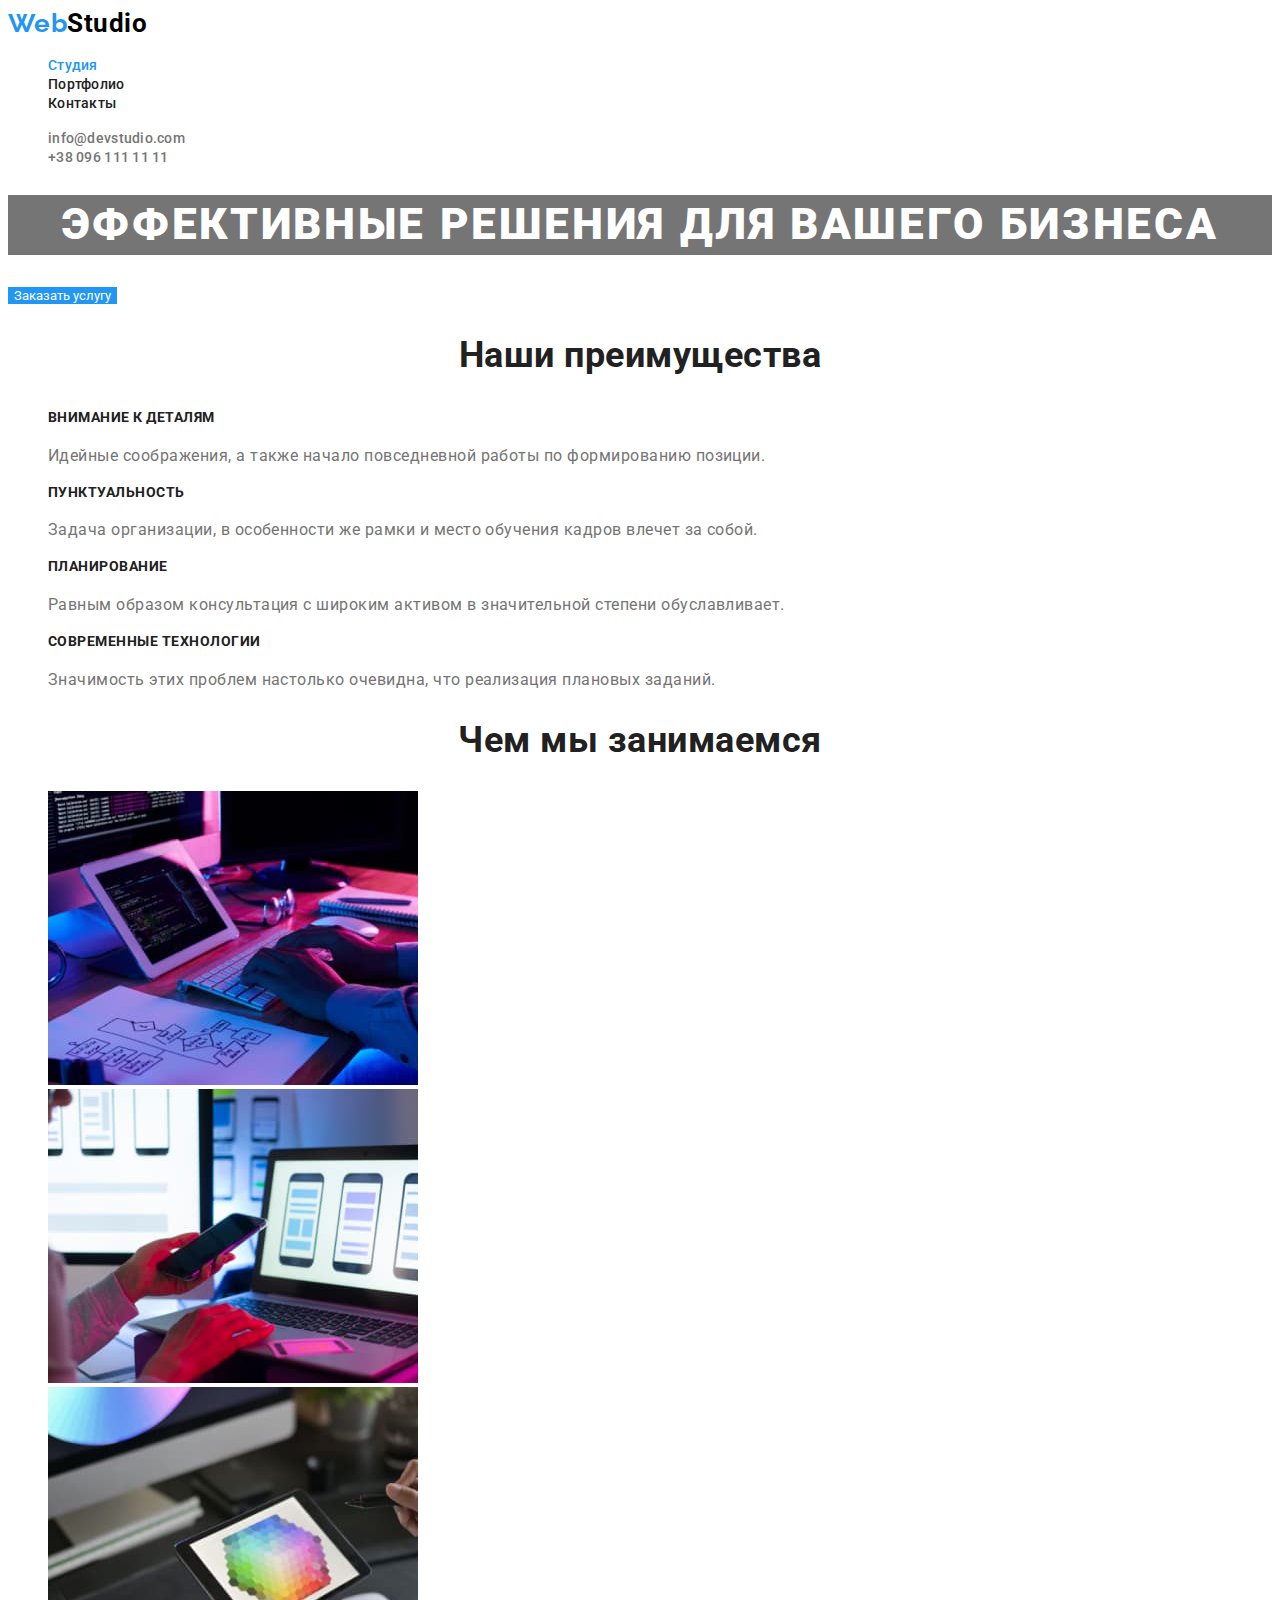
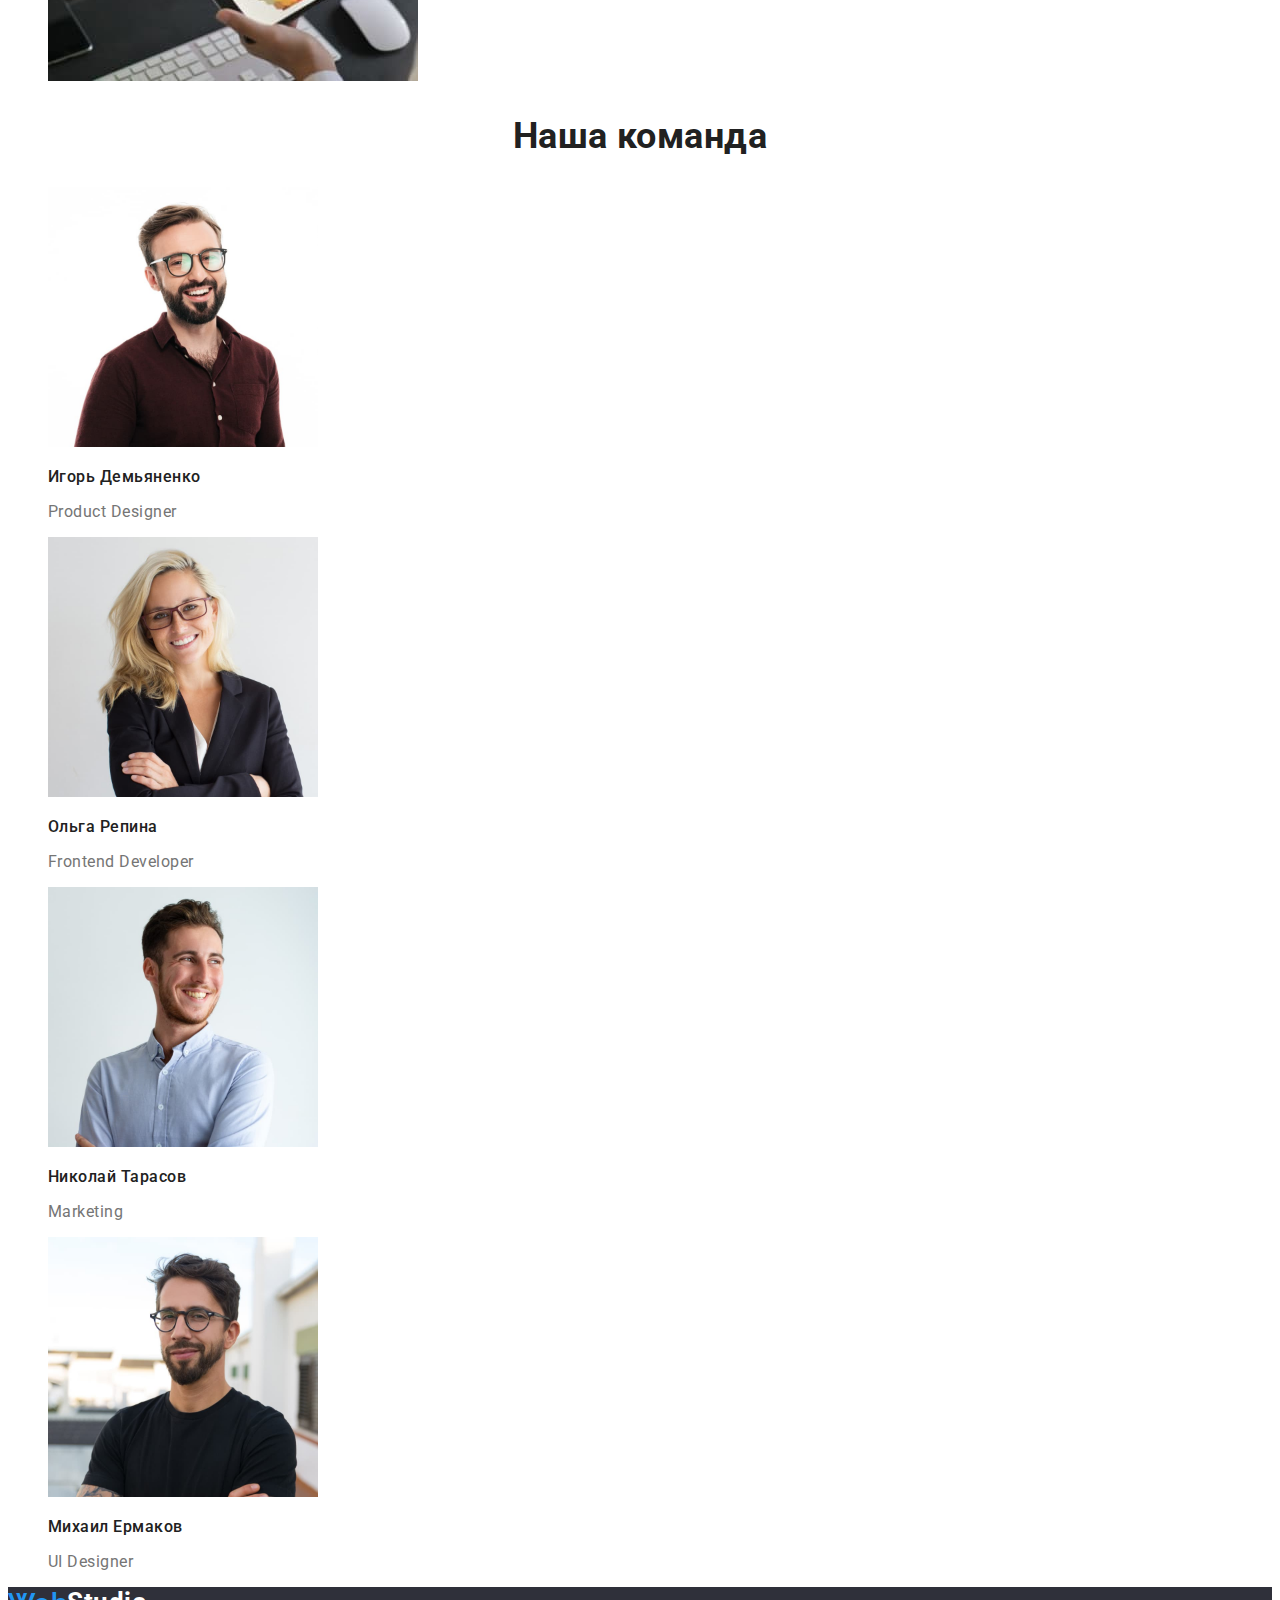
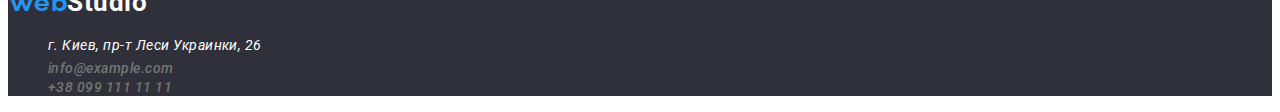
<file: index.html>
<!DOCTYPE html>
<html lang="ru">
<head>
    <meta charset="UTF-8">
    <meta http-equiv="X-UA-Compatible" content="IE=edge">
    <meta name="viewport" content="width=device-width, initial-scale=1.0">
    <title>Главная | Студия</title>
    <link rel="stylesheet"
        href="https://fonts.googleapis.com/css2?family=Raleway:wght@700&family=Roboto:wght@400;500;700;900&display=swap">
    <link rel="stylesheet" href="./css/styles.css">
    
</head>

    <body>
        <!-- header -->
        <header>
        <!-- webstudio logo -->
            <a class="logo-second" href="./index.html"><span class="logo-first">Web</span>Studio</a>
        <!-- website navigation -->
            <nav>
                <ul class="nav list">
                    <li><a class="nav-links current" href="./index.html">Студия</a></li>
                    <li><a class="nav-links" href="./portfolio.html">Портфолио</a></li>
                    <li><a class="nav-links" href="">Контакты</a></li>
                </ul>
            </nav>

        <!-- contacts -->
            <ul class="auth list">
                <li><a class="auth-nav" href="mailto:info@devstudio.com">info@devstudio.com</a></li>
                <li><a class="auth-nav" href="tel:+380961111111">+38 096 111 11 11</a></li>
            </ul>
        </header>
        
        <main>
        <!-- hero -->
            <section class="hero">
                <h1 class="hero-title">Эффективные решения для вашего бизнеса</h1>
                <button type="button" class="button">Заказать услугу</button>
            </section>

        <!-- our advantagies -->
            <section class="section">
                <h2 class="section-title">Наши преимущества</h2>
                <ul class="advantagies-list list">
                    <li>
                        <h3 class="title">Внимание к деталям</h3>
                        <p class="text">Идейные соображения, а также начало повседневной работы по формированию позиции.</p>
                    </li>

                    <li>
                        <h3 class="title">Пунктуальность</h3>
                        <p class="text">Задача организации, в особенности же рамки и место обучения кадров влечет за собой.</p>
                    </li>
                    <li>
                        <h3 class="title">Планирование</h3>
                        <p class="text">Равным образом консультация с широким активом в значительной степени обуславливает.</p>
                    </li>
                    <li>
                        <h3 class="title">Современные технологии</h3>
                        <p class="text">Значимость этих проблем настолько очевидна, что реализация плановых заданий.</p>
                    </li>
                </ul>
            </section>

        <!-- what we do -->
            <section class="section">
                <h2 class="section-title">Чем мы занимаемся</h2>
                    <ul class="list">
                        <li><img src="./images/box1.jpg" alt="Человек работает за компьютером" width="370"></li>
                        <li> <img src="./images/box2.jpg" alt="Человек cо смартфоном в руках работает за компьютером" width="370"></li>
                        <li><img src="./images/box3.jpg" alt="Человек с планшетом в руках работает за компьютером" width="370"></li>
                    </ul>
            </section>

        <!-- our team -->
            <section class="section">
                <h2 class="section-title">Наша команда</h2>
                    <ul class="team-list list">
                        <li>
                            <img src="./images/img.jpg" alt="Фото дизайнера продукта" width="270">
                            <h3 class="title">Игорь Демьяненко</h3>
                            <p class="text">Product Designer</p>
                        </li>

                        <li>
                            <img src="./images/img1.jpg" alt="Фото фронтэнд разработчика" width="270">
                            <h3 class="title">Ольга Репина</h3>
                            <p class="text">Frontend Developer</p>
                        </li>

                        <li>
                            <img src="./images/img2.jpg" alt="Фото маркетолога" width="270">
                            <h3 class="title">Николай Тарасов</h3>
                            <p class="text">Marketing</p>
                        </li>

                        <li>
                            <img src="./images/img3.jpg" alt="Фото дизайнера" width="270">
                            <h3 class="title">Михаил Ермаков</h3>
                            <p class="text">UI Designer</p>
                        </li>
                    </ul>

            </section>
        </main>

        <!-- fotter -->
        <footer class="footer-bcg">
            <a class="logo-third" href="./index.html"><span class="logo-first">Web</span>Studio</a>
            <address>
                <ul class="footer-info list">
                    <a href="https://www.google.com.ua/maps/place/%D0%B1%D1%83%D0%BB.+%D0%9B%D0%B5%D1%81%D0%B8+%D0%A3%D0%BA%D1%80%D0%B0%D0%B8%D0%BD%D0%BA%D0%B8,+26,+%D0%9A%D0%B8%D0%B5%D0%B2,+02000/@50.4265841,30.5361971,17z/data=!3m1!4b1!4m5!3m4!1s0x40d4cf0e033ecbe9:0x57a4dffefec77da0!8m2!3d50.4265807!4d30.5383858?hl=ru">
                        г. Киев, пр-т Леси Украинки, 26
                    </a>
                    <li><a class="link" href="mailto:info@example.com">info@example.com</a></li>
                    <li><a class="link" href="tel:+380991111111">+38 099 111 11 11</a></li>
                </ul>
            </address>
        </footer>
    </body>
</html>
</file>
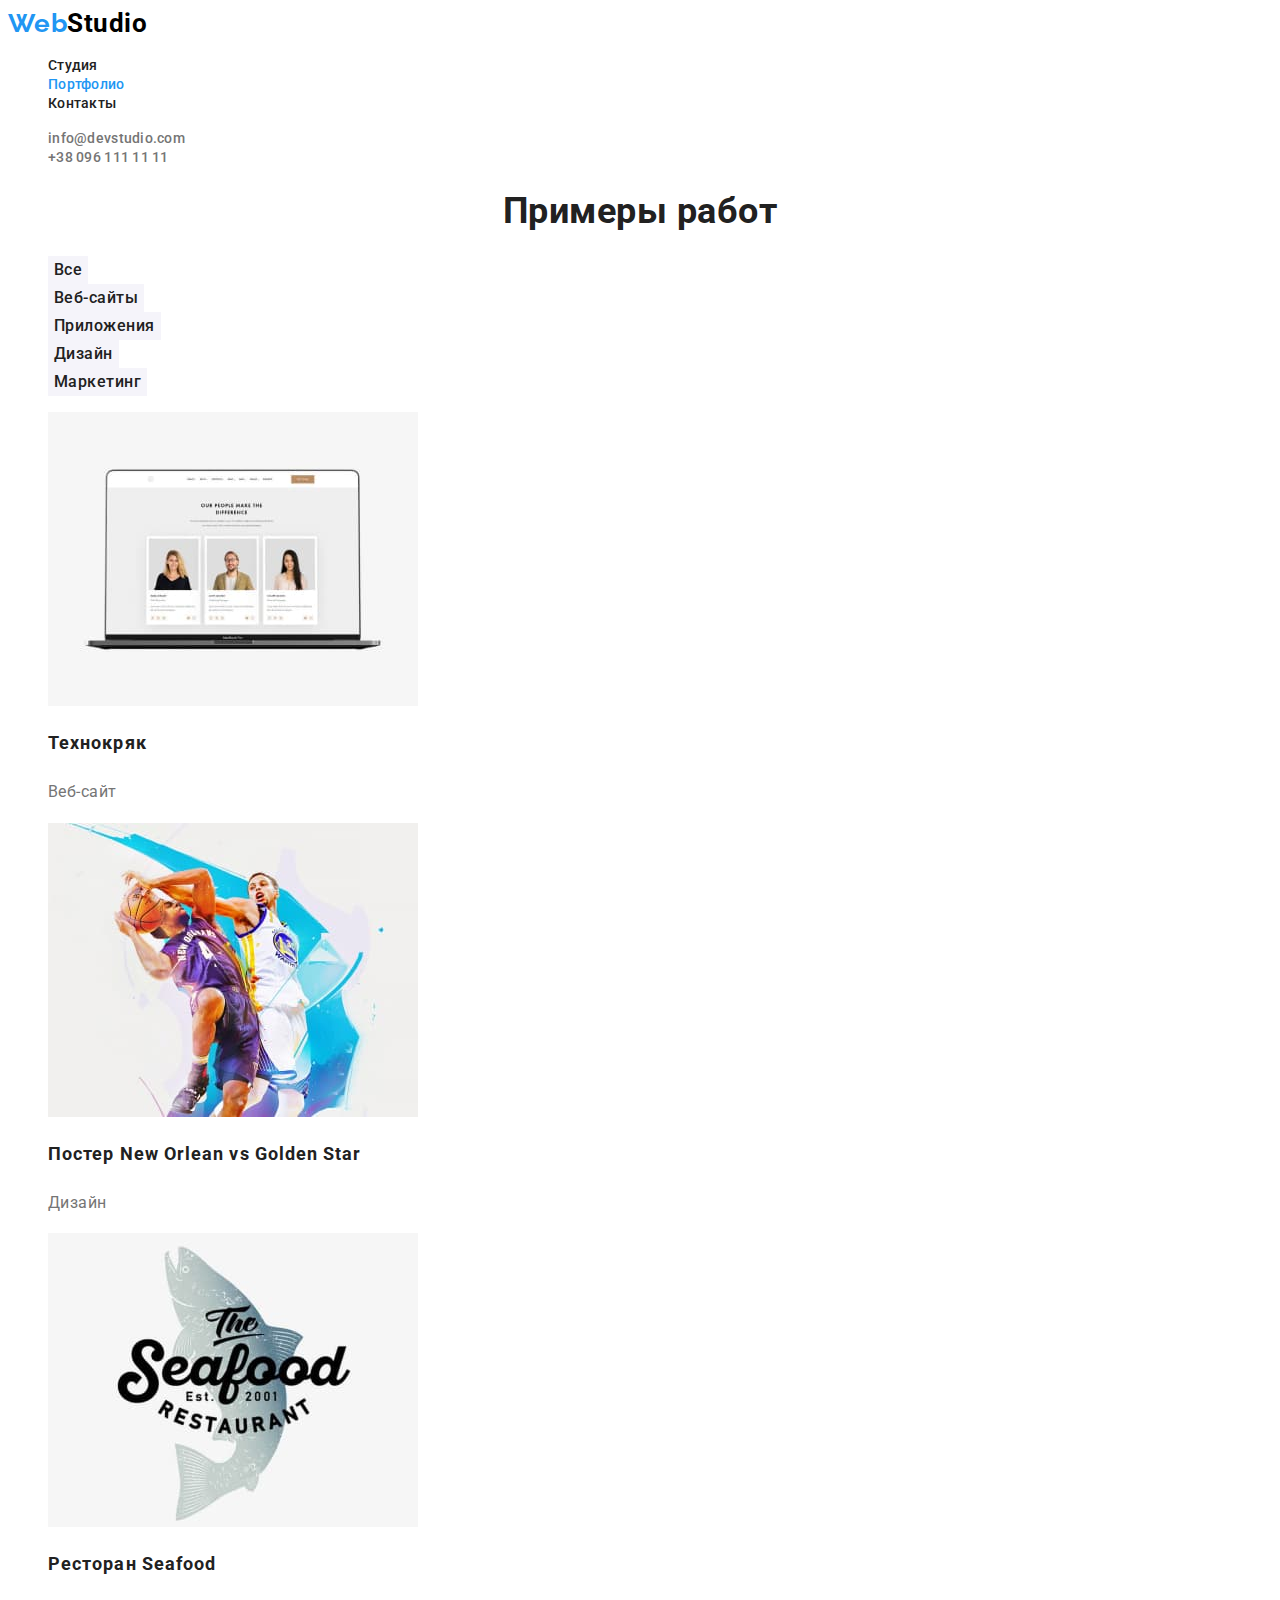
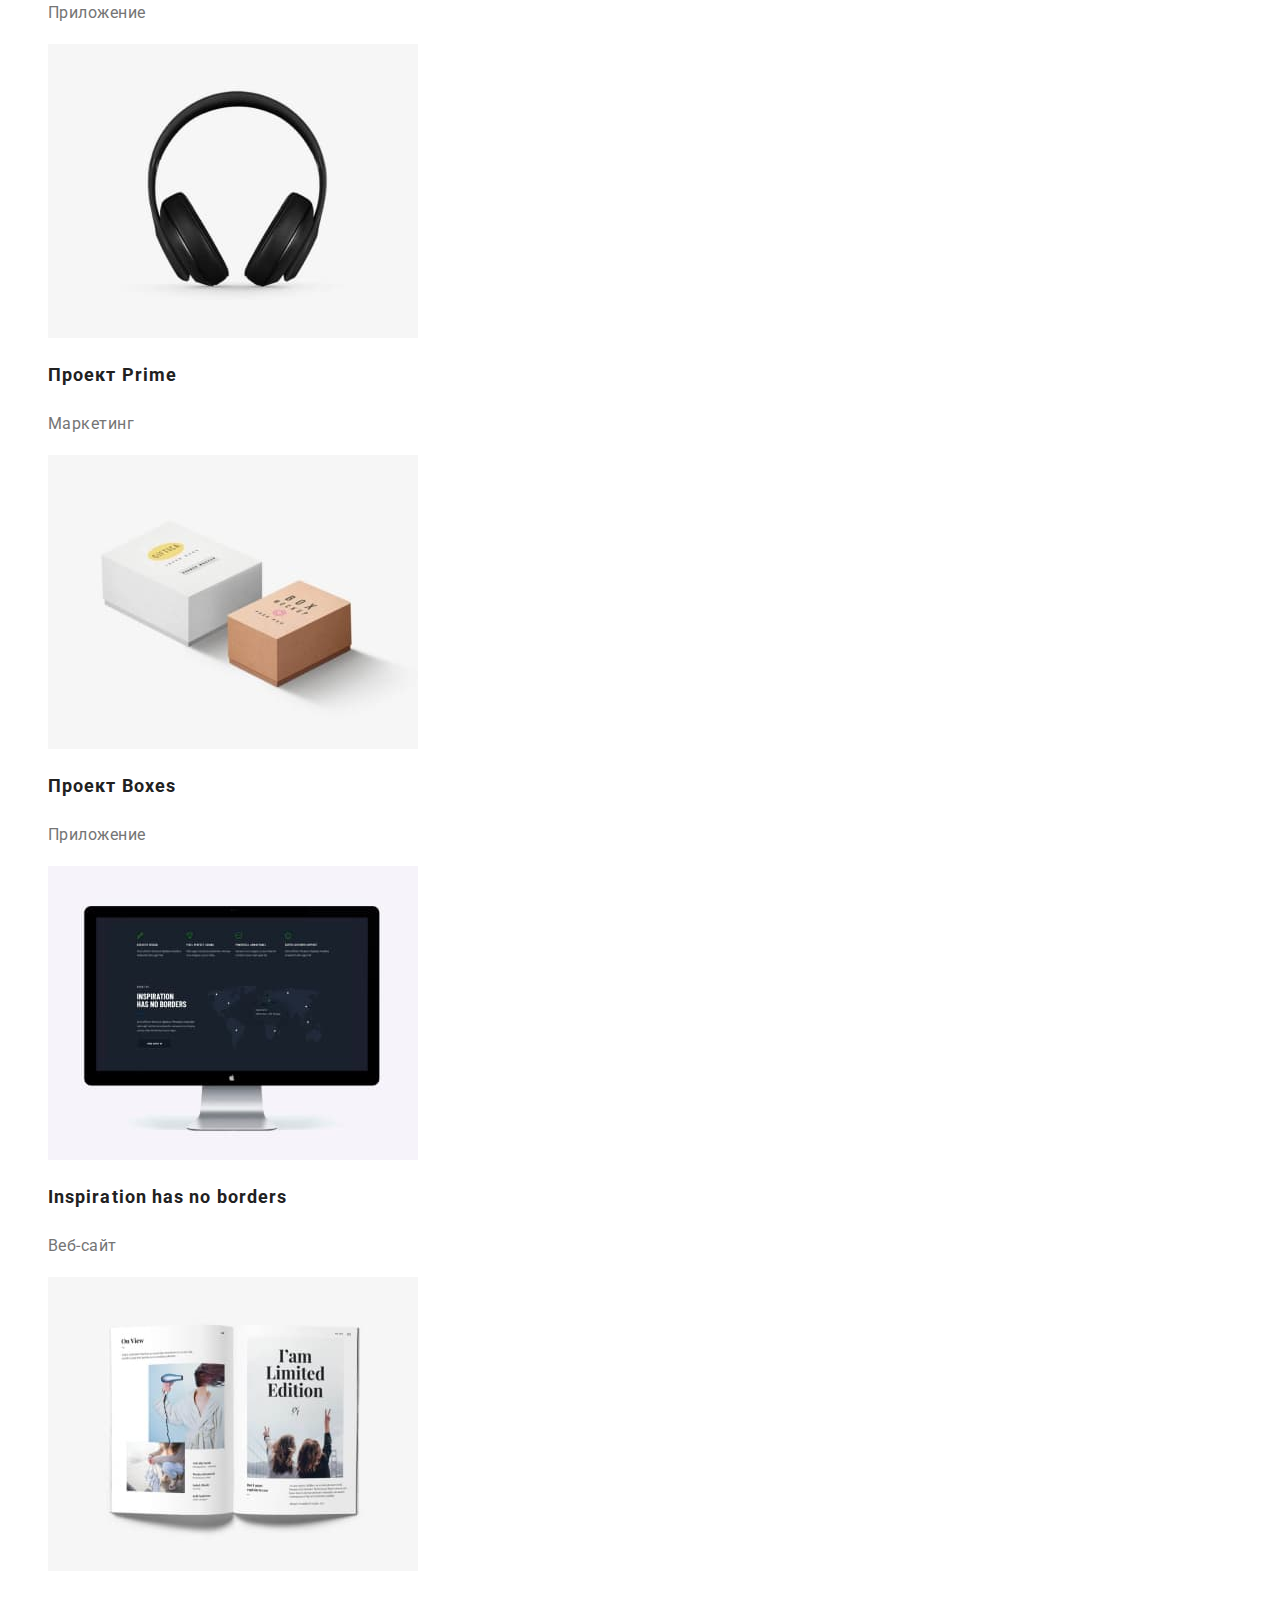
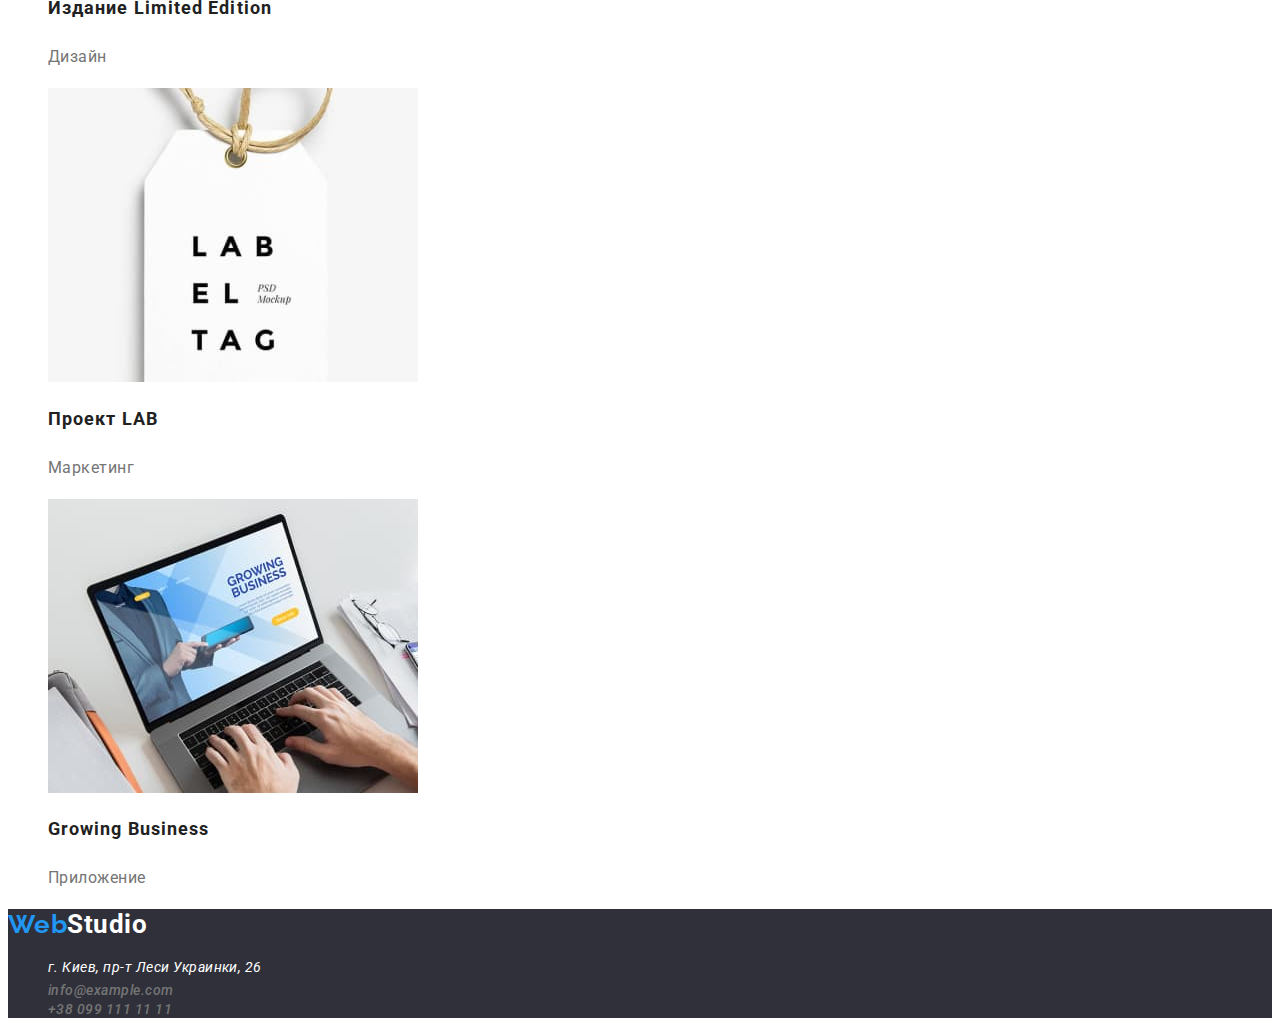
<file: portfolio.html>
<!DOCTYPE html>
<html lang="en">
<head>
    <meta charset="UTF-8">
    <meta http-equiv="X-UA-Compatible" content="IE=edge">
    <meta name="viewport" content="width=device-width, initial-scale=1.0">
    <title>Portfolio</title>
    <link rel="stylesheet"
        href="https://fonts.googleapis.com/css2?family=Raleway:wght@700&family=Roboto:wght@400;500;700;900&display=swap">
    <link rel="stylesheet" href="./css/styles.css">
    
</head>
<body>
    <!-- header -->
    <!-- header -->
    <header>
        <!-- webstudio logo -->
        <a class="logo-second" href="./index.html"><span class="logo-first">Web</span>Studio</a>
        <!-- website navigation -->
        <nav>
            <ul class="nav list">
                <li><a class="nav-links" href="./index.html">Студия</a></li>
                <li><a class="nav-links current" href="./index.html">Портфолио</a></li>
                <li><a class="nav-links" href="">Контакты</a></li>
            </ul>
        </nav>
    
        <!-- contacts -->
        <ul class="auth list">
            <li><a class="auth-nav" href="mailto:info@devstudio.com">info@devstudio.com</a></li>
            <li><a class="auth-nav" href="tel:+380961111111">+38 096 111 11 11</a></li>
        </ul>
    </header>

    <!-- main section -->
    <main>
        <section class="section">
            <h1 class="section-title">Примеры работ</h1>

            <ul class="submenu list">
                <li><button type="button" class="submenu-button">Все</button></li>
                <li><button type="button" class="submenu-button">Веб-сайты</button></li>
                <li><button type="button" class="submenu-button">Приложения</button></li>
                <li><button type="button" class="submenu-button">Дизайн</button></li>
                <li><button type="button" class="submenu-button">Маркетинг</button></li>
            </ul>

            <ul class="projects list">
                <li>
                    <a class="link" href=""><img src="./images/work-examples/technokryak-web-site.jpg" alt="Изображение сайта Технокряк" width="370">
                    <h2 class="example">Технокряк</h2>
                    <p class="text">Веб-сайт</p></a>
                </li>

                <li>
                    <a class="link" href=""><img src="./images/work-examples/poster-new-orlean-vs-golden-star-design.jpg" alt="Два баскетболиста борятся за мяч"
                        width="370">
                    <h2 class="example">Постер New Orlean vs Golden Star</h2>
                    <p class="text">Дизайн</p></a>
                </li>

                <li>
                    <a class="link" href=""><img src="./images/work-examples/seafood-restraunt-app.jpg" alt="Логотип ресторана Seafood" width="370">
                    <h2 class="example">Ресторан Seafood</h2>
                    <p class="text">Приложение</p></a>
                </li>

                <li>
                    <a class="link" href=""><img src="./images/work-examples/prime-project-marketing.jpg" alt="Наушники, которые надеваются через голову" width="370">
                    <h2 class="example">Проект Prime</h2>
                    <p class="text">Маркетинг</p></a>
                </li>
                
                <li>
                    <a class="link" href=""><img src="./images/work-examples/boxes-project-app.jpg" alt="Две коробки. Одна белая, другая коричневая" width="370">
                    <h2 class="example">Проект Boxes</h2>
                    <p class="text">Приложение</p></a>
                </li>
                
                <li>
                    <a class="link" href=""><img src="./images/work-examples/web-site-inspiration.jpg" alt="Компьютер Mac с открытым сайтом" width="370">
                    <h2 class="example">Inspiration has no borders</h2>
                    <p class="text">Веб-сайт</p></a>
                </li>
                
                <li>
                   <a class="link" href=""><img src="./images/work-examples/publisher-limited-edition-design.jpg" alt="Разворот журнала с иллюстрациями" width="370">
                <h2 class="example">Издание Limited Edition</h2>
                <p class="text">Дизайн</p></a>
                </li>
                
                <li>
                   <a class="link" href=""><img src="./images/work-examples/project-lab-app.jpg" alt="Лейбл с логотипом компании" width="370">
                    <h2 class="example">Проект LAB</h2>
                    <p class="text">Маркетинг</p></a>
                </li>

                <li>
                    <a class="link" href=""><img src="./images/work-examples/growing-business-app.jpg" alt="Ноутбук с приложением Growing Business" width="370">
                    <h2 class="example">Growing Business</h2>
                    <p class="text">Приложение</p></a>
                </li>
            </ul>
        </section>
    </main>

    <!-- footer -->
    <footer class="footer-bcg">
        <a class="logo-third" href="./index.html"><span class="logo-first">Web</span>Studio</a>
            <address>
                <ul class="footer-info list">
                    <a href="https://www.google.com.ua/maps/place/%D0%B1%D1%83%D0%BB.+%D0%9B%D0%B5%D1%81%D0%B8+%D0%A3%D0%BA%D1%80%D0%B0%D0%B8%D0%BD%D0%BA%D0%B8,+26,+%D0%9A%D0%B8%D0%B5%D0%B2,+02000/@50.4265841,30.5361971,17z/data=!3m1!4b1!4m5!3m4!1s0x40d4cf0e033ecbe9:0x57a4dffefec77da0!8m2!3d50.4265807!4d30.5383858?hl=ru">
                        г. Киев, пр-т Леси Украинки, 26
                    </a>
                    <li><a class="link" href="mailto:info@example.com">info@example.com</a></li>
                    <li><a class="link" href="tel:+380991111111">+38 099 111 11 11</a></li>
                </ul>
            </address>
        </footer>
    </footer>

</body>
</html>
</file>
<file: css/styles.css>
/* Цвет кнопок первичный #2196F3 */
/* Цвет заголовков #212121 */
/* Цвет текста в абзацах #757575  */
/* Цвет текста белый #ffffff */
/* цвет ссылок в футере rgba(255,255,255, .6) */

/* Оформление элементов с обзим дизайном */
:root {
  --primary-color: #2196f3;
  --headings-color: #212121;
  --primary-text-color: #757575;
  --secondary-text-color: #ffffff;
  --footer-links-color: rgba(255, 255, 255, 0.6);
  --footer-bcg-color: #2f303a;
}

body {
  font-family: Roboto, sans-serif;
  letter-spacing: 0.03em;

  background-color: var(--secondary-text-color);
  color: var(--primary-text-color);
}

/* убирает стили у всех списков */
.list {
  list-style: none;
}

/* Оформление логотипа */

.logo-first {
  font-family: Raleway, sans-serif;
  font-weight: 700;
  font-size: 26px;
  line-height: 1.19;
  letter-spacing: 0.03em;
  text-decoration: none;

  color: var(--primary-color);
}

.logo-second {
  font-weight: 700;
  font-size: 26px;
  line-height: 1.19;
  text-decoration: none;

  color: #000000;
}

.logo-third {
  font-weight: 700;
  font-size: 26px;
  line-height: 1.19;
  text-decoration: none;

  color: #ffffff;
}

/* ОФормление навигации */

.nav .nav-links {
  font-weight: 500;
  font-size: 14px;
  line-height: 1.14;
  letter-spacing: 0.02em;
  text-decoration: none;

  color: var(--headings-color);
}

.nav .nav-links:hover,
.nav .nav-links:focus {
  color: var(--primary-color);
  border: none;
}

.nav .nav-links.current {
  color: #2196f3;
}

/* Оформление ссылок в секции контактов */

.auth .auth-nav {
  font-weight: 500;
  font-size: 14px;
  line-height: 1.14;
  letter-spacing: 0.02em;
  text-decoration: none;

  color: var(--primary-text-color);
}

.auth .auth-nav:hover,
.auth .auth-nav:focus {
  color: var(--primary-color);
}

/* Оформляем Hero */
.hero-title {
  font-weight: 900;
  font-size: 44px;
  line-height: 1.36;

  text-align: center;
  letter-spacing: 0.06em;
  text-transform: uppercase;

  background-color: #757575;
  color: var(--secondary-text-color);
}

/* оформление секций */

.section-title {
  font-weight: 700;
  font-size: 36px;
  line-height: 1.17;
  text-align: center;

  color: var(--headings-color);
}

.advantagies-list .title {
  font-weight: 700;
  font-size: 14px;
  line-height: 1.14;
  text-transform: uppercase;

  color: var(--headings-color);
}

.advantagies-list .title {
  font-size: 14px;
  line-height: 1.71;
}

.team-list .title {
  font-weight: 500;
  font-size: 16px;
  line-height: 1.19;

  color: var(--headings-color);
}

.team-list .text {
  font-size: 16px;
  line-height: 1.19;
}

/* Оформление адреса в футуре  */

/* желтый цвет в футере на время, чтоюы было видно белый цвет текста  */
.footer-bcg {
  background-color: var(--footer-bcg-color);
}

.footer-info .link {
  font-weight: 500;
  font-size: 14px;
  line-height: 1.14;
  text-decoration: none;

  color: var(--primary-text-color);
}

.footer-info .link:hover,
.footer-info .link:focus {
  background-color: var(--primary-color);
  color: var(--secondary-text-color);
}

.footer-info > a {
  font-size: 14px;
  line-height: 1.71;
  text-decoration: none;

  color: var(--secondary-text-color);
}

/* Оформление кнопки для Hero*/

.hero .button {
  font-family: inherit;
  color: var(--secondary-text-color);
  background-color: var(--primary-color);
  cursor: pointer;
  border: none;
}

/* Оформление страницы Portfolio */

/* Офорляем секции в main */

.projects .example {
  font-weight: 700;
  font-size: 18px;
  line-height: 2;
  letter-spacing: 0.06em;

  color: var(--headings-color);
}

.projects .link {
  text-decoration: none;
  color: var(--primary-text-color);
}

.projects .text {
  font-size: 16px;
  line-height: 1.87;
}

/* оформление кнопок в main страницы Portfolio */

.submenu .submenu-button {
  font-family: inherit;
  font-weight: 500;
  font-size: 16px;
  line-height: 1.62;
  text-align: center;
  letter-spacing: 0.03em;

  color: var(--headings-color);
  background-color: #f5f4fa;
  border: none;
}

.submenu .submenu-button:hover,
.submenu .submenu-button:focus {
  color: var(--secondary-text-color);
  background-color: var(--primary-color);
  border: none;
  cursor: pointer;
}

.submenu ..submenu-button.current {
  color: var(--secondary-text-color);
  background-color: var(--primary-color);
}
</file>
